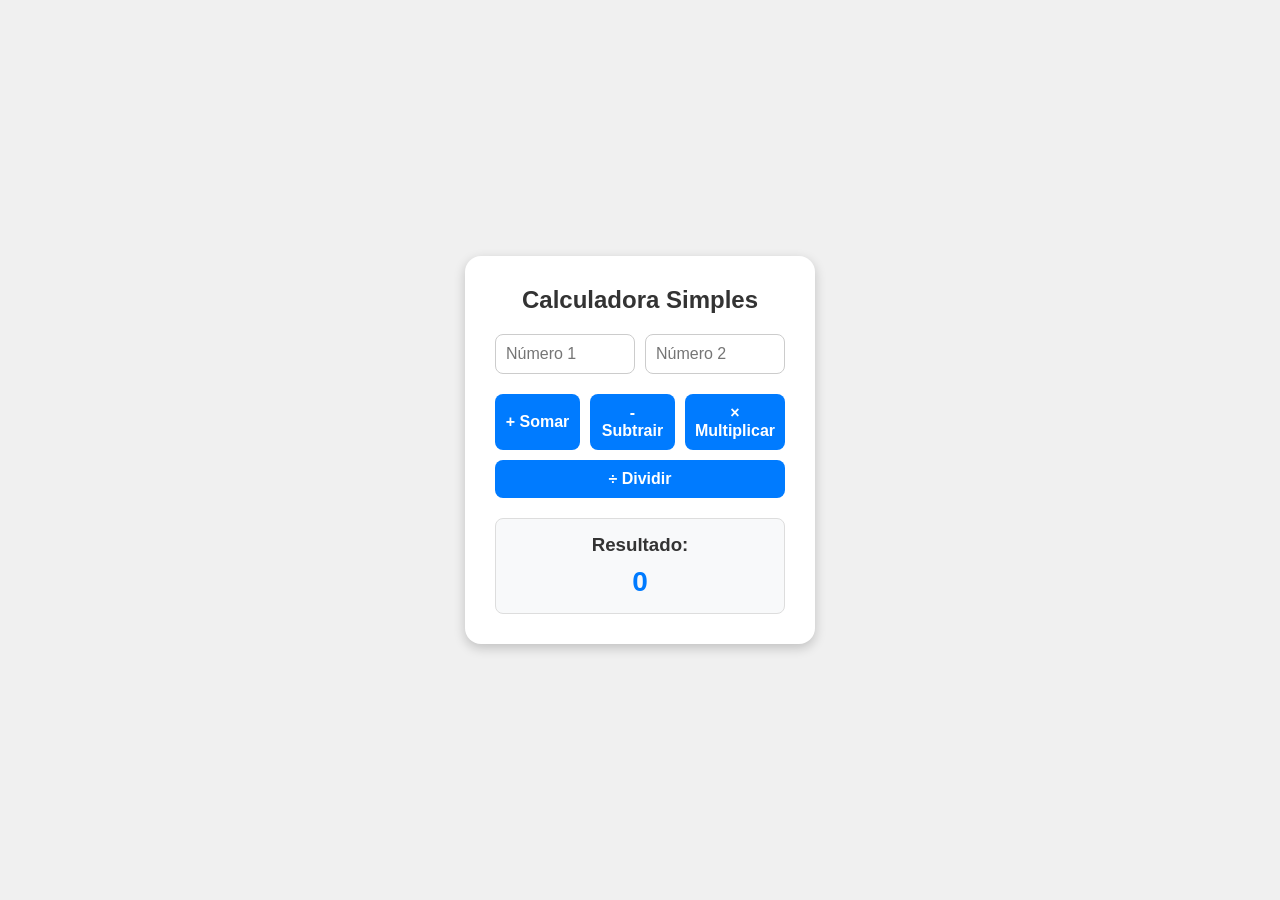
<file: aula10/index.html>
<!DOCTYPE html>
<html lang="pt-br">
<head>
    <meta charset="UTF-8">
    <meta name="viewport" content="width=device-width, initial-scale=1.0">
    <title>Calculadora Simples</title>
    <link rel="stylesheet" href="style.css">
</head>
<body>

    <div class="calculadora">
        <h1>Calculadora Simples</h1>

        <div class="inputs">
            <input type="number" id="num1" placeholder="Número 1">
            <input type="number" id="num2" placeholder="Número 2">
        </div>

        <div class="botoes">
            <button id="btnSomar">+ Somar</button>
            <button id="btnSubtrair">- Subtrair</button>
            <button id="btnMultiplicar">× Multiplicar</button>
            <button id="btnDividir">÷ Dividir</button>
        </div>

        <div class="resultado">
            <h3>Resultado:</h3>
            <p id="resultado">0</p>
        </div>
    </div>

    <script src="script.js"></script>
</body>
</html>
</file>
<file: aula10/style.css>
* {
    margin: 0;
    padding: 0;
    box-sizing: border-box;
}

body {
    font-family: Arial, sans-serif;
    background-color: #f0f0f0;
    display: flex;
    justify-content: center;
    align-items: center;
    height: 100vh;
}

.calculadora {
    background-color: white;
    padding: 30px;
    border-radius: 16px;
    box-shadow: 0 4px 12px rgba(0, 0, 0, 0.2);
    text-align: center;
    width: 350px;
}

h1 {
    font-size: 24px;
    margin-bottom: 20px;
    color: #333;
}

.inputs {
    display: flex;
    justify-content: space-between;
    gap: 10px;
    margin-bottom: 20px;
}

input {
    width: 100%;
    padding: 10px;
    font-size: 16px;
    border: 1px solid #ccc;
    border-radius: 8px;
}

.botoes {
    display: flex;
    flex-wrap: wrap;
    gap: 10px;
    margin-bottom: 20px;
}

button {
    flex: 1;
    padding: 10px;
    font-size: 16px;
    font-weight: bold;
    background-color: #007bff;
    color: white;
    border: none;
    border-radius: 8px;
    cursor: pointer;
    transition: 0.3s;
}

button:hover {
    background-color: #0056b3;
}

.resultado {
    background-color: #f8f9fa;
    padding: 15px;
    border-radius: 8px;
    border: 1px solid #ddd;
}

.resultado h3 {
    margin-bottom: 10px;
    color: #333;
}

#resultado {
    font-size: 28px;
    font-weight: bold;
    color: #007bff;
}
</file>
